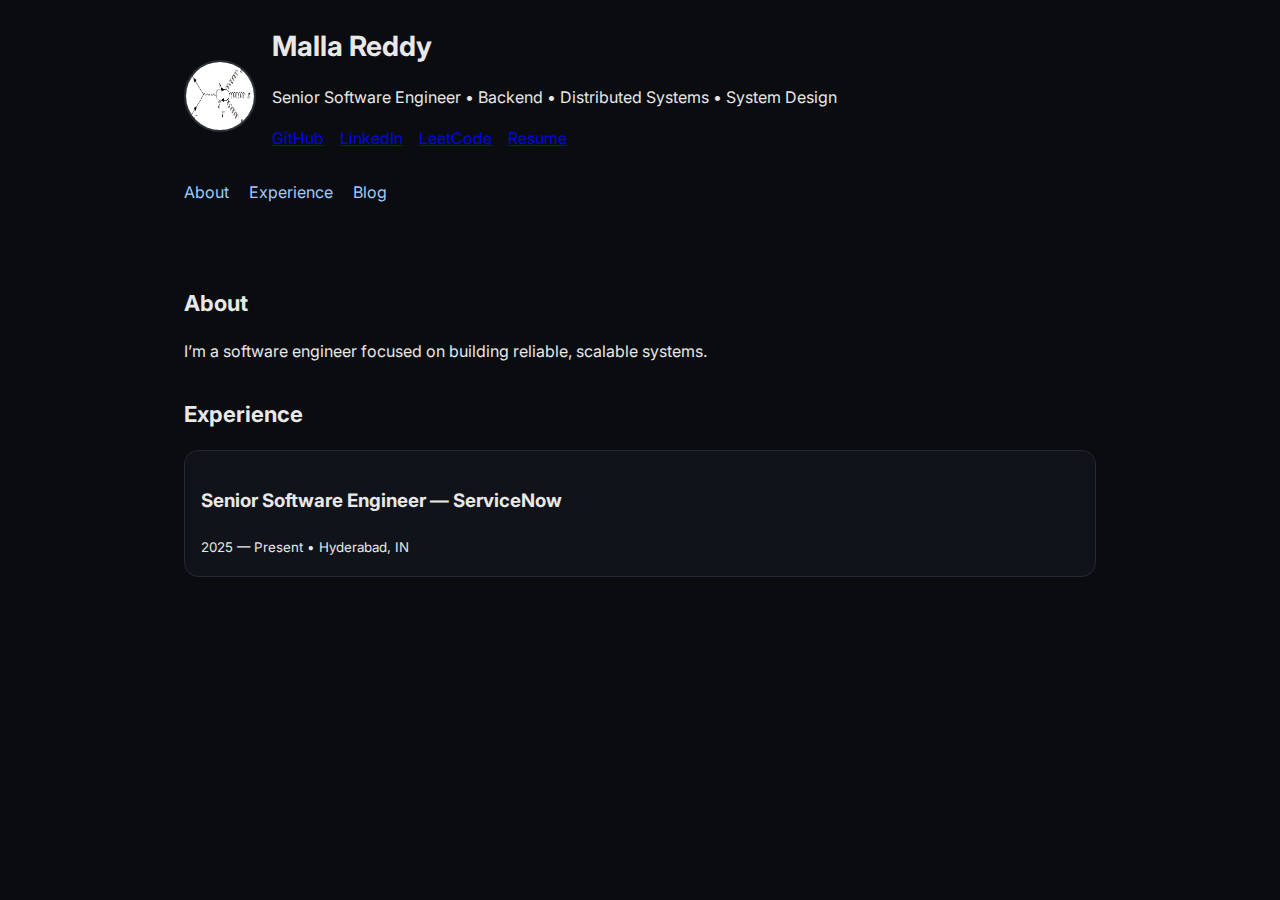
<file: index.html>
<!doctype html>
<html lang="en">
<head>
  <meta charset="utf-8">
  <meta name="viewport" content="width=device-width, initial-scale=1">
  <title>Malla Reddy — Software Engineer</title>
  <meta name="description" content="Senior Software Engineer — portfolio, writing.">
  <link rel="preconnect" href="https://fonts.googleapis.com">
  <link href="https://fonts.googleapis.com/css2?family=Inter:wght@300;400;600;800&display=swap" rel="stylesheet">
  <link rel="stylesheet" href="styles.css">
  <meta property="og:title" content="Malla Reddy — Software Engineer">
  <meta property="og:description" content="Senior Software Engineer — portfolio, projects, writing.">
  <meta property="og:type" content="website">
  <meta property="og:image" content="assets/og-image.png">
</head>
<body>
  <header class="container header">
    <div class="id">
      <img src="assets/avatar.png" alt="Your avatar" class="avatar">
      <div>
        <h1>Malla Reddy</h1>
        <p>Senior Software Engineer • Backend • Distributed Systems • System Design</p>
        <p class="links">
          <a href="https://github.com/mallareddy33" target="_blank" rel="noreferrer">GitHub</a>
          <a href="https://linkedin.com/in/p-malla-reddy-a8b5b3111" target="_blank" rel="noreferrer">LinkedIn</a>
          <a href="https://leetcode.com/u/chinnu_100/" target="_blank" rel="noreferrer">LeetCode</a>
          <a href="assets/resume.pdf" target="_blank" rel="noreferrer">Resume</a>
        </p>
      </div>
    </div>
    <nav class="nav">
      <a href="#about">About</a>
      <a href="#experience">Experience</a>
      <a href="blog/index.html">Blog</a>
    </nav>
  </header>

  <main class="container">
    <section id="about">
      <h2>About</h2>
      <p>
        I’m a software engineer focused on building reliable, scalable systems.
      </p>
    </section>

    <section id="experience">
      <h2>Experience</h2>
      <div class="timeline">
        <article>
          <h3>Senior Software Engineer — ServiceNow</h3>
          <small>2025 — Present • Hyderabad, IN</small>
        </article>
      </div>
    </section>
  </main>

  <script>
    // Load projects.json and render
    fetch('projects.json')
      .then(r => r.json())
      .then(items => {
        const g = document.getElementById('project-grid');
        items.forEach(p => {
          const a = document.createElement('a');
          a.className = 'card';
          a.href = p.url;
          a.target = '_blank';
          a.rel = 'noreferrer';
          a.innerHTML = `<h3>${p.title}</h3><p>${p.description}</p><span>${p.stack}</span>`;
          g.appendChild(a);
        });
      });
    document.getElementById('year').textContent = new Date().getFullYear();
  </script>
</body>
</html>
</file>
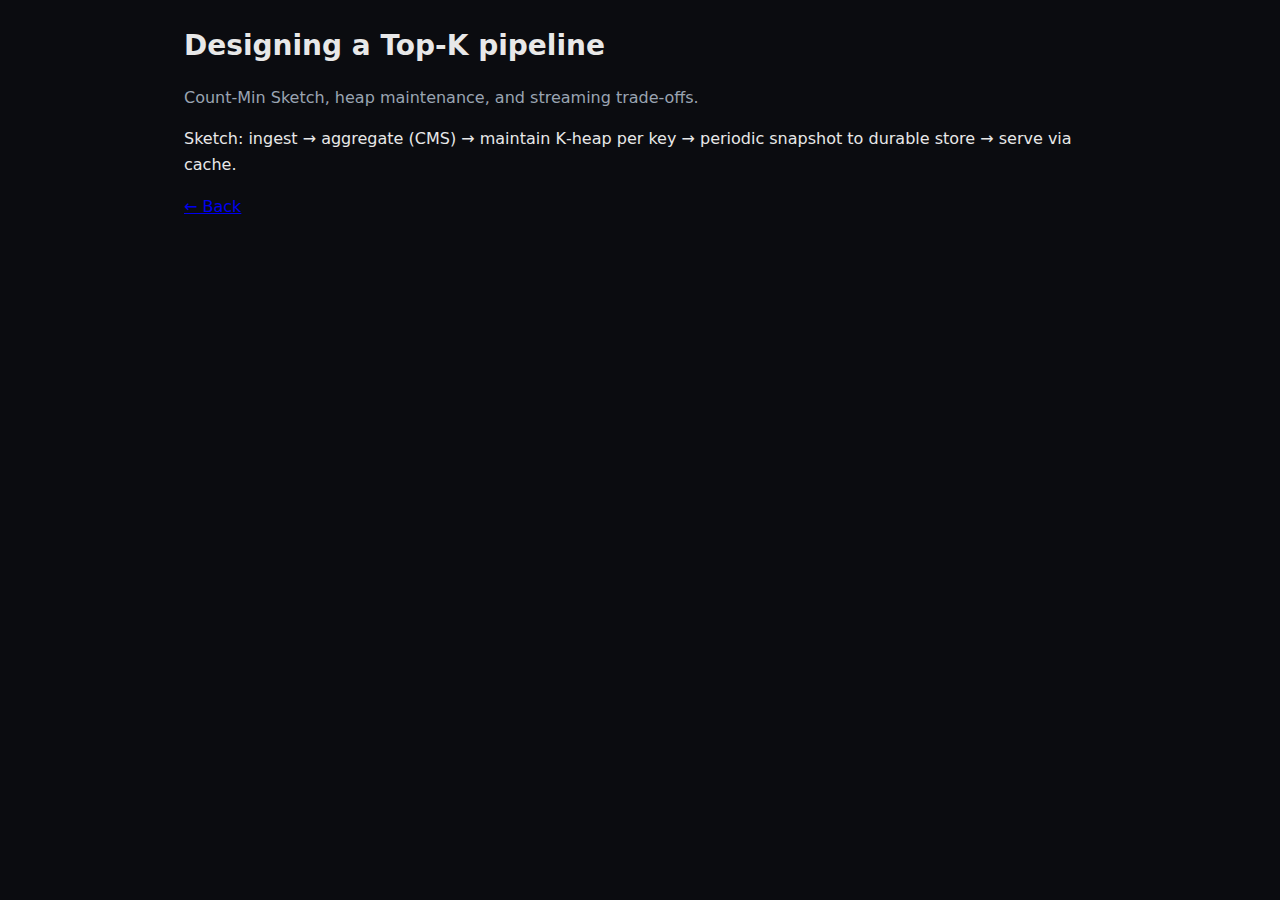
<file: blog/post-sample.html>
<!doctype html>
<html><head><meta charset="utf-8"><meta name="viewport" content="width=device-width, initial-scale=1">
<title>Designing a Top‑K pipeline</title><link rel="stylesheet" href="../styles.css"></head>
<body><main class="container">
<h1>Designing a Top‑K pipeline</h1>
<p class="muted">Count‑Min Sketch, heap maintenance, and streaming trade‑offs.</p>
<p>Sketch: ingest → aggregate (CMS) → maintain K‑heap per key → periodic snapshot to durable store → serve via cache.</p>
<p><a href="index.html">← Back</a></p>
</main></body></html>
</file>
<file: styles.css>
*{box-sizing:border-box}body{margin:0;font-family:Inter,ui-sans-serif,system-ui,-apple-system,Segoe UI,Roboto;font-size:16px;line-height:1.6;background:#0b0c10;color:#e8e8e8}
.container{max-width:960px;margin:0 auto;padding:24px}
.header{display:flex;flex-direction:column;gap:12px}
.id{display:flex;gap:16px;align-items:center}
.avatar{width:72px;height:72px;border-radius:50%;border:2px solid #2b2f36}
h1{margin:0;font-size:28px}h2{font-size:22px;margin-top:32px}
.links a{margin-right:12px}
.nav a{margin-right:16px;color:#9ecbff;text-decoration:none} .nav a:hover{text-decoration:underline}
.timeline article{background:#11131a;border:1px solid #242834;border-radius:14px;padding:16px;margin:12px 0}
.grid{display:grid;grid-template-columns:repeat(auto-fill,minmax(240px,1fr));gap:16px}
.card{display:block;background:#11131a;border:1px solid #242834;border-radius:16px;padding:16px;color:inherit;text-decoration:none}
.card:hover{border-color:#3a97ff}
.card span{display:inline-block;margin-top:8px;font-size:12px;color:#9aa4b2}
.footer{border-top:1px solid #242834;margin-top:32px}
.muted{color:#9aa4b2}
code{background:#161a22;border:1px solid #242834;border-radius:6px;padding:2px 6px}
@media (max-width:640px){.id{flex-direction:column;align-items:flex-start}.avatar{width:64px;height:64px}}
</file>
